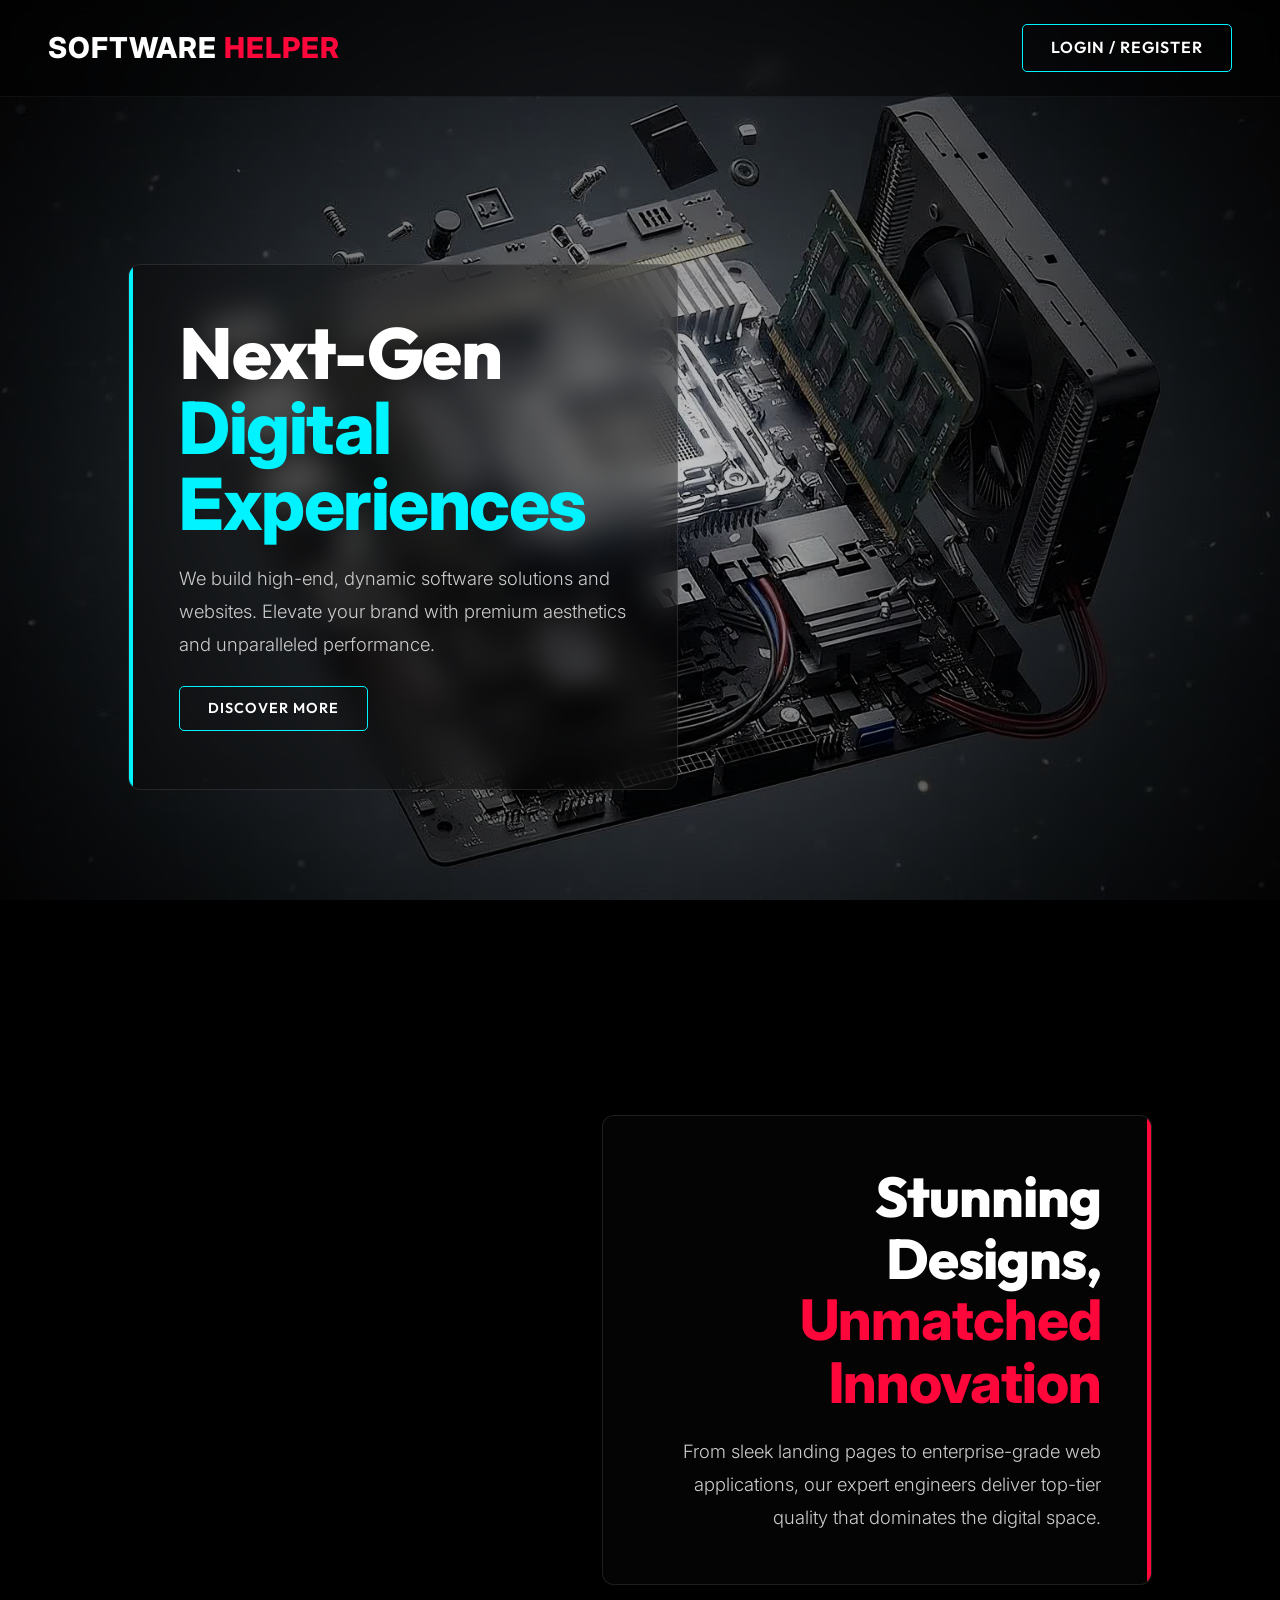
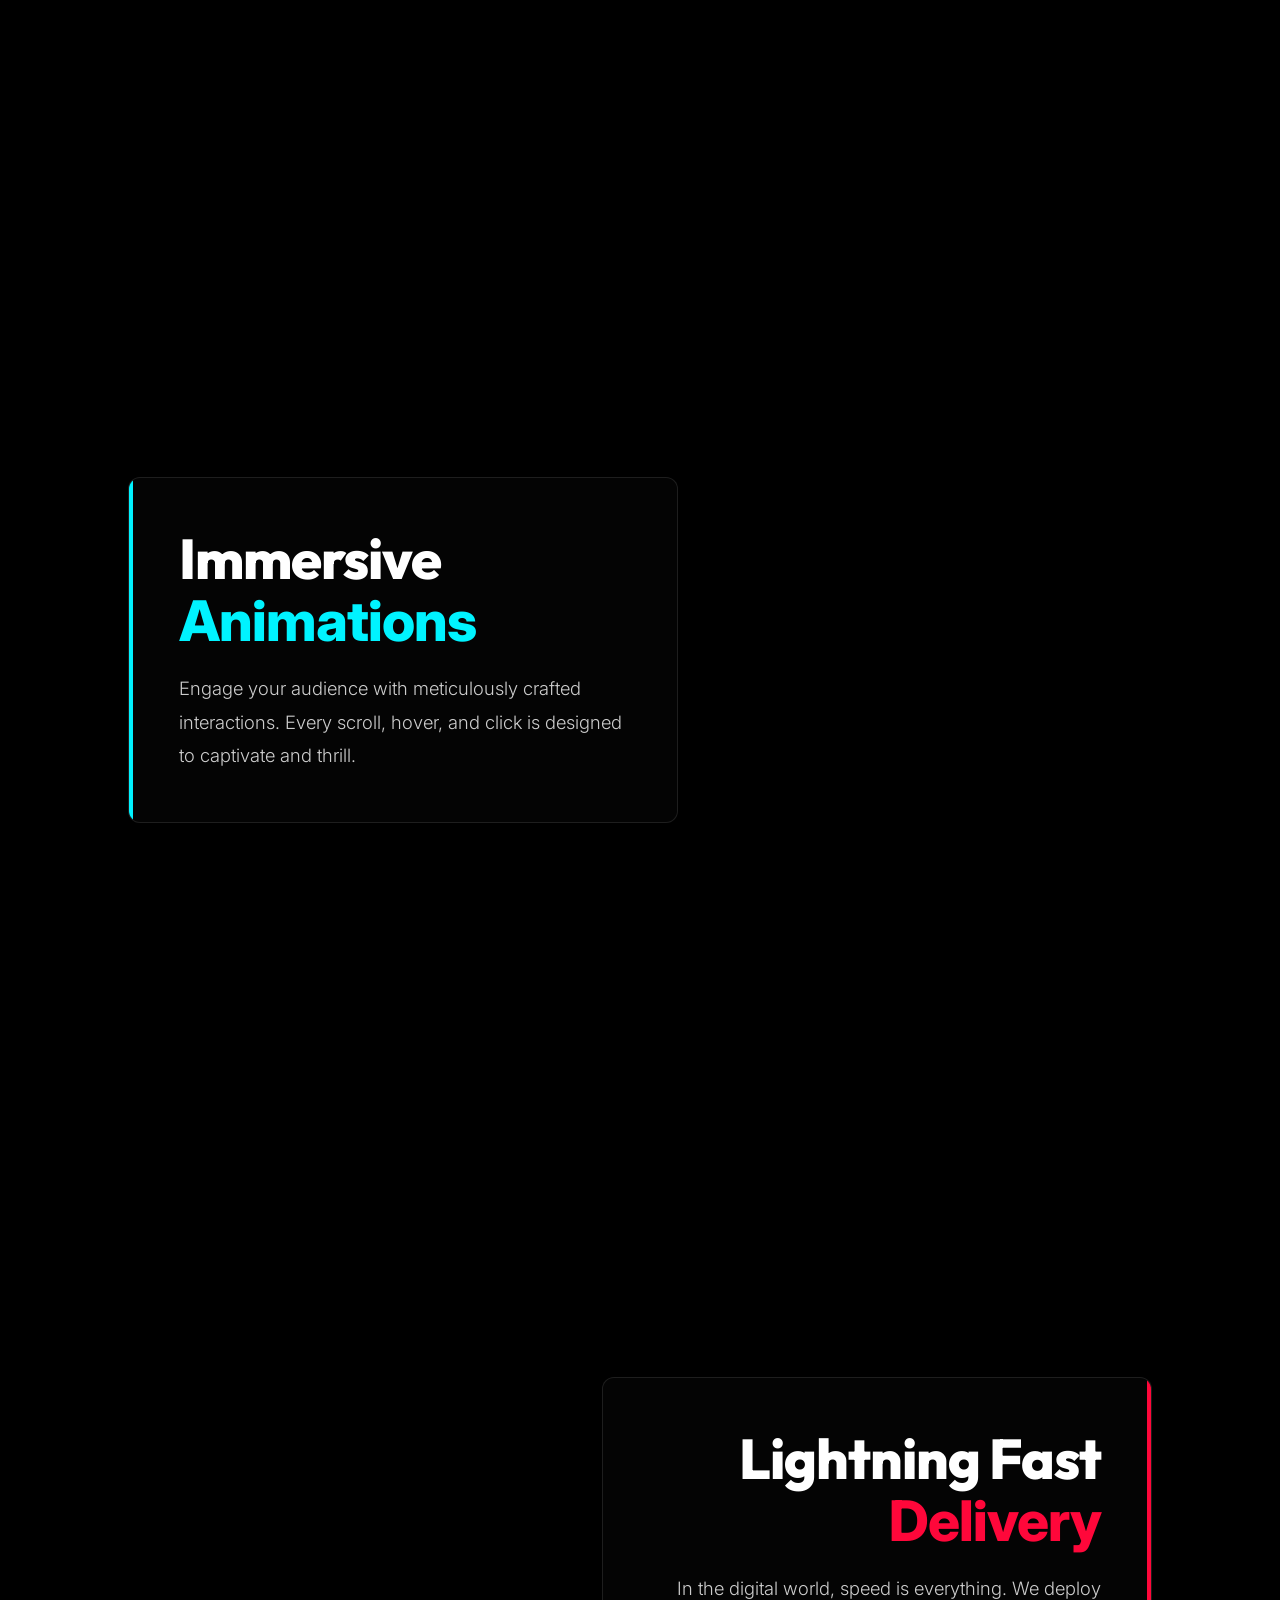
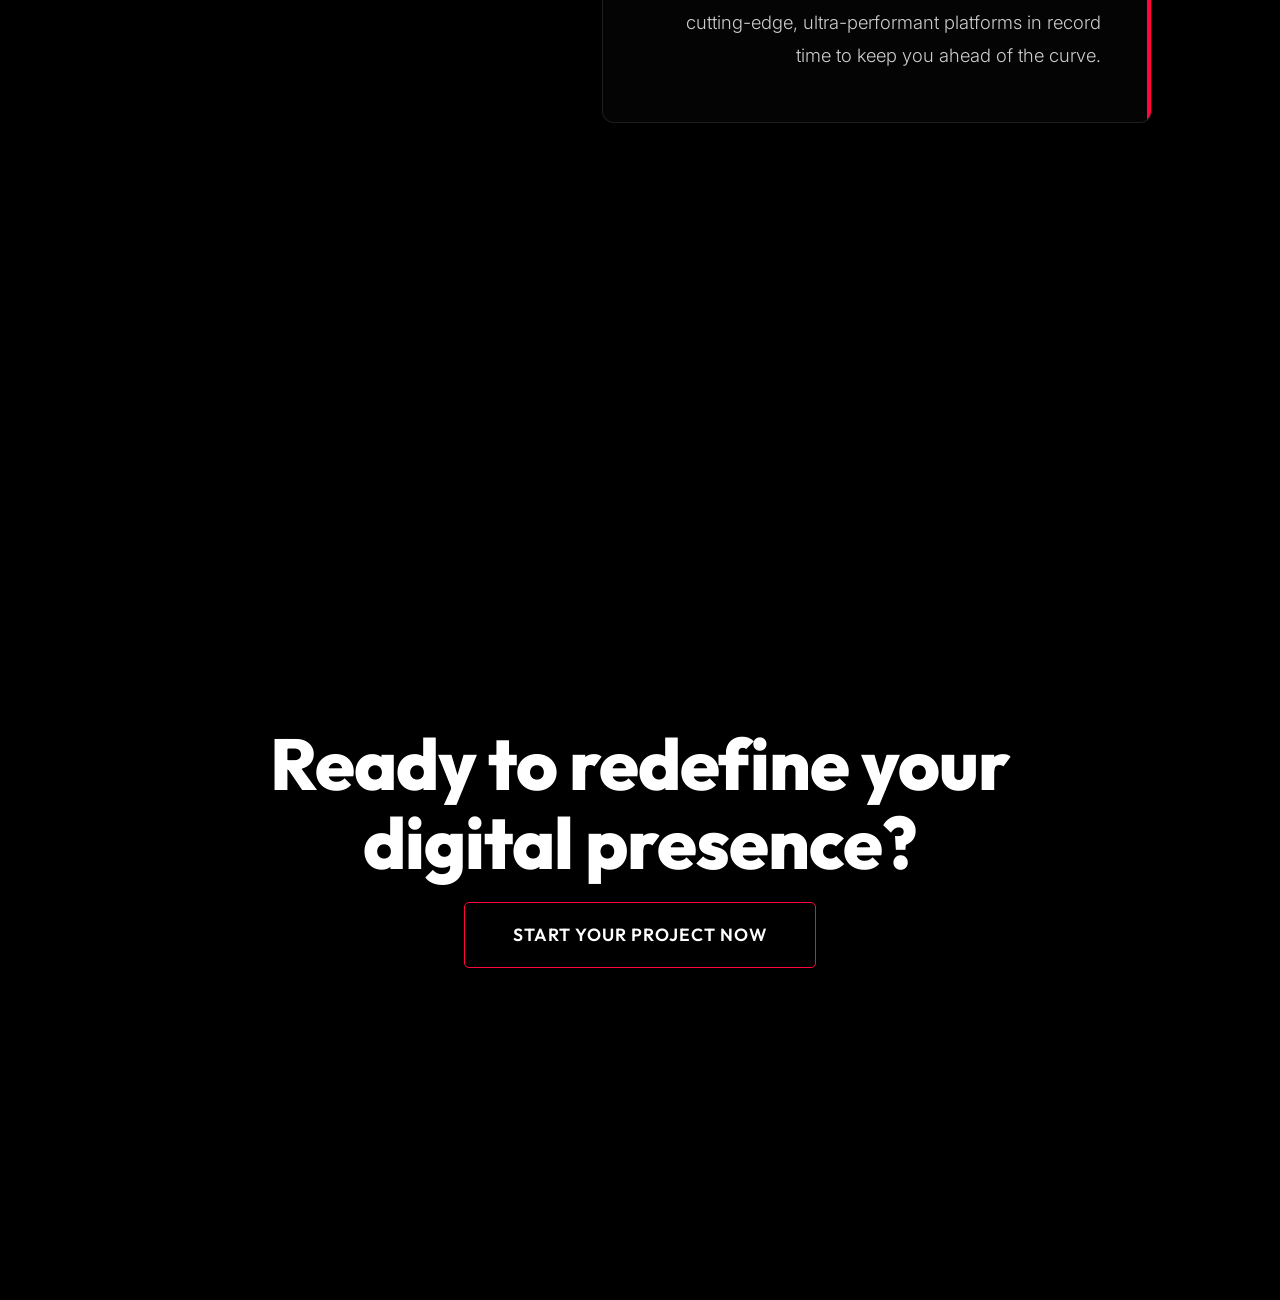
<file: public/index.html>
<!DOCTYPE html>
<html lang="en">

<head>
    <meta charset="UTF-8">
    <meta name="viewport" content="width=device-width, initial-scale=1.0">
    <title>Software Helper - Premium Web Solutions</title>
    <meta name="description"
        content="Software Helper provides premium websites, stunning neon animations, and high-end tech solutions.">
    <!-- Using highly aesthetic modern fonts like Outfit and Inter -->
    <link
        href="https://fonts.googleapis.com/css2?family=Outfit:wght@300;400;600;800&family=Inter:wght@300;400;600;800&display=swap"
        rel="stylesheet">
    <link rel="stylesheet" href="style.css?v=3">
</head>

<body>
    <nav class="navbar">
        <div class="logo">
            <span class="neon-text-logo">Software <span class="neon-red">Helper</span></span>
        </div>
        <div class="nav-links">
            <a href="login.html" class="btn-login-register neon-btn">Login / Register</a>
        </div>
    </nav>

    <div class="canvas-container">
        <canvas id="scroll-canvas"></canvas>
        <div class="overlay-gradient"></div>
    </div>
    <main class="content-wrapper">
        <section class="scroll-section align-left">
            <br><br><br><br><br><br>
            <div class="text-content reveal">
                <h1>Next-Gen <br> <span class="neon-blue">Digital Experiences</span></h1>
                <p>We build high-end, dynamic software solutions and websites. Elevate your brand with premium
                    aesthetics and unparalleled performance.</p>
                <a href="dashboard.html" class="btn-primary neon-btn mt-4">Discover More</a>
            </div>
        </section>

        <section class="scroll-section align-right">
            <div class="text-content reveal">
                <h2>Stunning Designs,<br><span class="neon-red">Unmatched Innovation</span></h2>
                <p>From sleek landing pages to enterprise-grade web applications, our expert engineers deliver top-tier
                    quality that dominates the digital space.</p>
            </div>
        </section>

        <section class="scroll-section align-left">
            <div class="text-content reveal">
                <h2>Immersive <br> <span class="neon-blue">Animations</span></h2>
                <p>Engage your audience with meticulously crafted interactions. Every scroll, hover, and click is
                    designed to captivate and thrill.</p>
            </div>
        </section>

        <section class="scroll-section align-right">
            <div class="text-content reveal">
                <h2>Lightning Fast <br> <span class="neon-red">Delivery</span></h2>
                <p>In the digital world, speed is everything. We deploy cutting-edge, ultra-performant platforms in
                    record time to keep you ahead of the curve.</p>
            </div>
        </section>

        <section class="scroll-section center-align">
            <div class="text-content cta reveal">
                <h2 class="clean-text">Ready to redefine your digital presence?</h2>
                <a href="login.html" class="btn-primary neon-btn btn-large">Start Your Project Now</a>
            </div>
        </section>
    </main>

    <script>
// --- INLINED SCRIPT FROM SCRIPT.JS ---
const canvas = document.getElementById("scroll-canvas");
const context = canvas.getContext("2d");

// Configuration for frame sequence
const frameCount = 192;
const currentFrame = (index) => {
    // Frames are 1-indexed, frontpadded with zeroes to 5 digits, e.g. 00001.jpg
    return `keyboard imgs/${index.toString().padStart(5, '0')}.jpg`;
};

// Set canvas dimensions
canvas.width = 1920;
canvas.height = 1080;

// Resize canvas dynamically to fit window while keeping aspect ratio
function resizeCanvas() {
    const windowRatio = window.innerWidth / window.innerHeight;
    const canvasRatio = canvas.width / canvas.height;
}
window.addEventListener('resize', resizeCanvas);
resizeCanvas();

const preloadedImages = [];

// Preload the first frame immediately for quick render
const img = new Image();
img.src = currentFrame(1);
img.onload = () => {
    drawImageCover(context, img, canvas.width, canvas.height);
};

// Preload all remaining frames in the background
function preloadAllImages() {
    for (let i = 1; i <= frameCount; i++) {
        const image = new Image();
        image.src = currentFrame(i);
        preloadedImages.push(image);
    }
}

// Ensure the image behaves exactly like background-size: cover
function drawImageCover(ctx, img, canvasWidth, canvasHeight) {
    const imgRatio = img.width / img.height;
    const canvasRatio = canvasWidth / canvasHeight;

    let drawWidth, drawHeight, offsetX, offsetY;

    if (canvasRatio > imgRatio) {
        drawWidth = canvasWidth;
        drawHeight = canvasWidth / imgRatio;
        offsetX = 0;
        offsetY = (canvasHeight - drawHeight) / 2;
    } else {
        drawHeight = canvasHeight;
        drawWidth = canvasHeight * imgRatio;
        offsetX = (canvasWidth - drawWidth) / 2;
        offsetY = 0;
    }

    ctx.clearRect(0, 0, canvasWidth, canvasHeight);
    ctx.drawImage(img, offsetX, offsetY, drawWidth, drawHeight);
}

// Scroll Event Handler for Canvas
window.addEventListener("scroll", () => {  
    const scrollTop = document.documentElement.scrollTop;
    const maxScrollTop = document.documentElement.scrollHeight - window.innerHeight;
    
    if(maxScrollTop <= 0) return;

    const scrollFraction = scrollTop / maxScrollTop;
    const frameIndex = Math.min(
        frameCount - 1,
        Math.floor(scrollFraction * frameCount)
    );
    
    if(preloadedImages[frameIndex] && preloadedImages[frameIndex].complete) {
        requestAnimationFrame(() => {
            drawImageCover(context, preloadedImages[frameIndex], canvas.width, canvas.height);
        });
    } else {
        const tempImg = new Image();
        tempImg.src = currentFrame(frameIndex + 1);
        tempImg.onload = () => {
             requestAnimationFrame(() => {
                 drawImageCover(context, tempImg, canvas.width, canvas.height);
             });
        }
    }
});

// Kick off preloading
preloadAllImages();

// ------------------------------------------------------------------
// INTERSECTION OBSERVER FOR REVEAL ANIMATIONS
// ------------------------------------------------------------------
document.addEventListener("DOMContentLoaded", () => {
    const reveals = document.querySelectorAll('.reveal');

    const revealOptions = {
        threshold: 0.15,
        rootMargin: "0px 0px -50px 0px"
    };

    const revealOnScroll = new IntersectionObserver(function(
        entries,
        observer
    ) {
        entries.forEach(entry => {
            if (!entry.isIntersecting) {
                return;
            } else {
                entry.target.classList.add('active');
                // observer.unobserve(entry.target); // Un-comment to only animate once
            }
        });
    }, revealOptions);

    reveals.forEach(reveal => {
        revealOnScroll.observe(reveal);
    });

    // Trigger check immediately in case some elements are already in view
    setTimeout(() => {
        reveals.forEach(reveal => {
            const rect = reveal.getBoundingClientRect();
            if(rect.top < window.innerHeight - 50) {
                reveal.classList.add('active');
            }
        });
    }, 100);
});
    </script>
</body>

</html>
</file>
<file: public/style.css>
:root {
    --bg-dark: #000000;
    --text-primary: #ffffff;
    --text-sec: #cccccc;
    --neon-blue: #00f3ff;
    --neon-red: #ff073a;
    --glass-bg: rgba(10, 10, 10, 0.4);
    /* clearer glass so background shows through */
    --glass-border: rgba(255, 255, 255, 0.1);
    --nav-transparent: rgba(0, 0, 0, 0.5);
}

* {
    margin: 0;
    padding: 0;
    box-sizing: border-box;
    font-family: 'Inter', sans-serif;
}

body {
    background-color: var(--bg-dark);
    color: var(--text-primary);
    overflow-x: hidden;
    line-height: 1.6;
}

h1,
h2,
.logo {
    font-family: 'Outfit', sans-serif;
}

/* NAVBAR */
.navbar {
    position: fixed;
    top: 0;
    left: 0;
    width: 100%;
    padding: 24px 48px;
    display: flex;
    justify-content: space-between;
    align-items: center;
    background: var(--nav-transparent);
    backdrop-filter: blur(10px);
    -webkit-backdrop-filter: blur(10px);
    z-index: 1000;
    transition: padding 0.3s ease, border-bottom 0.3s ease;
    border-bottom: 1px solid rgba(255, 255, 255, 0.05);
}

.logo {
    font-size: clamp(1.4rem, 4vw, 1.8rem);
    font-weight: 800;
    letter-spacing: 1px;
    text-transform: uppercase;
}

.neon-text-logo {
    color: #ffffff;
}

.neon-red {
    color: var(--neon-red);
}

.neon-blue {
    color: var(--neon-blue);
}

.nav-links {
    display: flex;
    gap: 30px;
    align-items: center;
}

.nav-links a {
    text-decoration: none;
    font-size: 1rem;
    font-weight: 600;
    transition: all 0.3s ease;
}

.btn-login {
    color: var(--text-sec);
}

.btn-login:hover {
    color: var(--neon-blue);
}

/* NAVIGATION BUTTONS */
.neon-btn {
    background: transparent;
    color: #fff;
    border: 1px solid var(--neon-blue);
    padding: 10px 28px;
    border-radius: 5px;
    text-transform: uppercase;
    letter-spacing: 1px;
    font-family: 'Outfit', sans-serif;
    font-weight: 600;
    font-size: 0.9rem;
    position: relative;
    overflow: hidden;
    transition: all 0.3s ease;
    cursor: pointer;
    display: inline-block;
    text-decoration: none;
}

.neon-btn:hover {
    background: var(--neon-blue);
    color: var(--bg-dark);
    transform: translateY(-2px);
}

.btn-large {
    padding: 18px 48px;
    font-size: 1.1rem;
    border-color: var(--neon-red);
}

.btn-large:hover {
    background: var(--neon-red);
}

.mt-4 {
    margin-top: 25px;
}

/* CANVAS BACKGROUND WITH OVERLAY */
.canvas-container {
    position: fixed;
    top: 0;
    left: 0;
    width: 100%;
    height: 100vh;
    z-index: 0;
    display: flex;
    justify-content: center;
    align-items: center;
    pointer-events: none;
}

#scroll-canvas {
    width: 100vw;
    height: 100vh;
    object-fit: cover;
    opacity: 0.9;
    /* Increased opacity for absolute clarity of animations */
}

.overlay-gradient {
    position: absolute;
    top: 0;
    left: 0;
    width: 100%;
    height: 100%;
    /* Keep edges dark to contrast with text, but center very transparent */
    background: radial-gradient(circle at center, rgba(0, 0, 0, 0.1) 0%, rgba(0, 0, 0, 0.85) 100%);
    z-index: 1;
}

/* CONTENT SECTIONS */
.content-wrapper {
    position: relative;
    z-index: 10;
}

.scroll-section {
    min-height: 100vh;
    padding: 0 10vw;
    display: flex;
    flex-direction: column;
    justify-content: center;
}

.text-content {
    max-width: 550px;
    background: var(--glass-bg);
    padding: 50px;
    border-radius: 12px;
    backdrop-filter: blur(15px);
    -webkit-backdrop-filter: blur(15px);
    border: 1px solid var(--glass-border);
    position: relative;
    overflow: hidden;
}

/* Sharp Accent line instead of blurry glow */
.text-content::before {
    content: '';
    position: absolute;
    top: 0;
    left: 0;
    width: 4px;
    height: 100%;
    background: var(--neon-blue);
}

.align-right .text-content::before {
    left: auto;
    right: 0;
    width: 4px;
    background: var(--neon-red);
}

h1 {
    font-size: clamp(2.5rem, 6vw + 1rem, 4.5rem);
    font-weight: 800;
    line-height: 1.05;
    margin-bottom: 20px;
    letter-spacing: -1.5px;
}

h2 {
    font-size: clamp(1.8rem, 5vw + 0.5rem, 3.5rem);
    font-weight: 800;
    line-height: 1.1;
    margin-bottom: 20px;
    letter-spacing: -1px;
}

.clean-text {
    color: #fff;
}

p {
    font-size: 1.15rem;
    color: var(--text-sec);
    font-weight: 300;
    line-height: 1.8;
}

.align-left {
    align-items: flex-start;
}

.align-right {
    align-items: flex-end;
}

.align-right .text-content {
    text-align: right;
}

.center-align {
    align-items: center;
    text-align: center;
}

.center-align .text-content {
    max-width: 900px;
    background: transparent;
    border: none;
    backdrop-filter: none;
    padding: 0;
}

.center-align .text-content::before {
    display: none;
}

.center-align h2 {
    font-size: 4.5rem;
}

/* REVEAL ANIMATIONS */
.reveal {
    opacity: 0;
    transform: translateY(40px);
    transition: all 0.8s cubic-bezier(0.2, 0.8, 0.2, 1);
}

.reveal.active {
    opacity: 1;
    transform: translateY(0);
}

/* RESPONSIVE DESIGN */
/* Large Tablets / Small Laptops */
@media (max-width: 1200px) {
    .scroll-section { padding: 0 8vw; }
    .navbar { padding: 20px 30px; }
}

/* Tablets */
@media (max-width: 992px) {
    .navbar { padding: 15px 25px; }
    .scroll-section { padding: 0 6vw; }
}

/* Mobiles Large */
@media (max-width: 768px) {
    p { font-size: 1.05rem; }
    
    .scroll-section { padding: 0 5vw; align-items: center; }

    .text-content, .align-right .text-content {
        text-align: center; max-width: 100%; padding: 35px 20px;
    }
    .text-content::before { display: none; }

    .navbar { padding: 15px; flex-direction: column; gap: 15px; }
}

/* Mobiles Small */
@media (max-width: 480px) {
    .text-content, .align-right .text-content { padding: 25px 15px; }
    .neon-btn { padding: 8px 20px; font-size: 0.8rem; }
}
</file>
